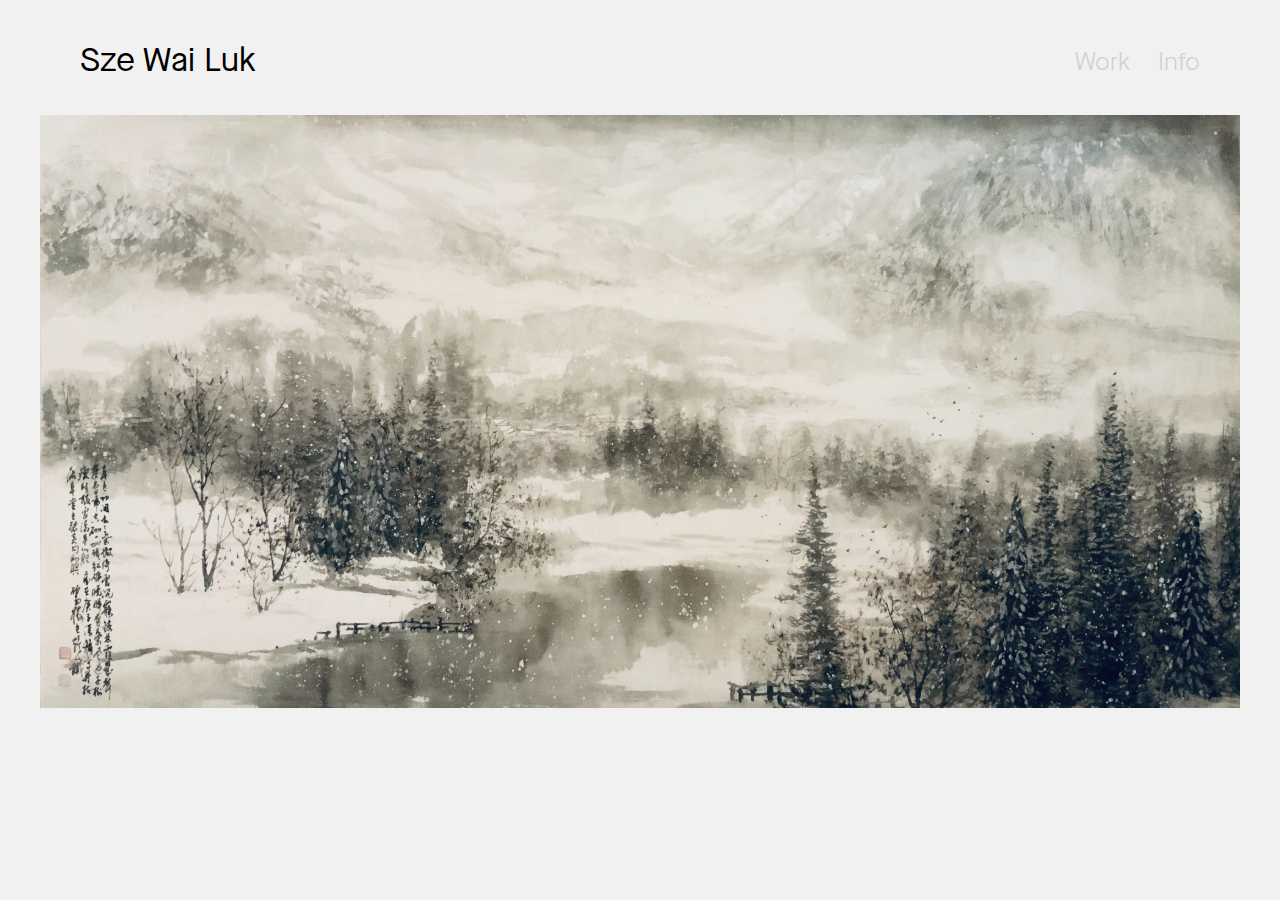
<file: index.html>
<!DOCTYPE html>
<html lang="en-US">

<head>
    <meta charset="UTF-8">
    <meta http-equiv="X-UA-Compatible" content="IE=edge">
    <meta name="viewport" content="width=device-width, initial-scale=1.0, minimum-scale=1.0, maximum-scale=1.0, user-scalable=no">

    <title>Sze Wai Luk</title>
    <link rel="icon" type="image/png" href="favicon.ico">

    <meta name="description" content="Sze Wai Luk Official Website" />

    <!-- OGP -->
    <meta property="og:type" content="website">
    <meta property="og:title" content="Sze Wai Luk">
    <meta property="og:url" content="http://szewailuk.com">


    <meta property="og:description" content="Sze Wai Luk Official Website">
    <meta property="og:site_name" content="Sze Wai Luk">
    <!-- /OGP -->

    <link rel="stylesheet" href="bootstrap/css/bootstrap.min.css">
    <link rel='stylesheet' id='style-css' href='assets/css/styles.css' type='text/css' media='all' />
    <link rel="stylesheet" href="assets/css/hamburgers.min.css">
    <script src="assets/js/jquery-3.5.1.min.js"></script>
    <script type='text/javascript' src='assets/js/jquery-migrate-1.4.1.min.js'></script>
</head>

<body class="home">
    <!-- Overlay -->
    <div id="myNav" class="overlay mobile-visible">
        <div class="overlay-content">
            <a href="01.html">Arboretum</a>
            <a href="02.html">Sea to Sky</a>
            <a href="03.html">Early Winter</a>
            <a href="04.html">Southwest</a>
            <a href="05.html">Woods</a>
            <a href="06.html">Spring Flora</a>
            <a href="07.html">East Vivarium</a>
            <a href="08.html">Zephyr</a>
            <a href="09.html">Presentation</a>
            <a href="info.html">Info</a>
        </div>
    </div>
    <!-- End Overlay -->
    <div class="wrap">
        <!-- Header -->
        <header class="header">
            <nav class="navbar">
                <div class="logo">
                    <h1><a href="index.html">Sze Wai Luk</a></h1>
                </div>
                <div class="display-inline mobile-hidden">
                    <button class="navbar-toggler" type="button" data-toggle="collapse" data-target="#navbarToggleExternalContent" aria-controls="navbarToggleExternalContent" aria-expanded="false" aria-label="Toggle navigation">Work</button>
                    <h2 class="display-inline"><a class="info-btn" href="info.html">Info</a></h2>
                </div>

                <div class="display-inline mobile-visible">
                        <button class="hamburger hamburger--squeeze navbar-toggler main-hamburger" type="button" data-toggle="collapse" data-target="#navbarToggleExternalContent" aria-controls="navbarToggleExternalContent" aria-expanded="false" aria-label="Toggle navigation">
                          <span class="hamburger-box">
                            <span class="hamburger-inner"></span>
                          </span>
                        </button>
                </div>
            </nav>
            <div class="collapse mobile-hidden" id="navbarToggleExternalContent">
                <nav class="nav pc-nav cf">
                    <div class="nav-inner-01">
                        <ul class="main-nav">
                            <li><a href="01.html">Arboretum</a>,</li>
                            <li><a href="02.html">Sea to Sky</a>,</li>
                            <li><a href="03.html">Early Winter</a>,</li>
                            <li><a href="04.html">Southwest</a>,</li>
                            <li><a href="05.html">Woods</a>,</li>
                            <li><a href="06.html">Spring Flora</a>,</li>
                            <li><a href="07.html">East Vivarium</a>,</li>
                            <li><a href="08.html">Zephyr</a>,</li>
                            <li><a href="09.html">Presentation</a></li>
                        </ul>
                    </div>
                </nav>
            </div>
        </header>
        <!-- End Header -->
        <!-- Slider -->
        <div class="cycle-slideshow" id="mainpageslider" data-cycle-timeout=4000 data-cycle-center-horz=true>
            <img src="assets/img/mainpage/IMG_4933.jpg">
            <img src="assets/img/mainpage/IMG_5460.jpg">
            <img src="assets/img/mainpage/IMG_4291.jpg">
            <img src="assets/img/mainpage/IMG_3595.jpg">
            <img src="assets/img/mainpage/IMG_4421.jpg">
            <img src="assets/img/mainpage/IMG_5199.jpg">
            <img src="assets/img/mainpage/IMG_5746.jpg">
            <img src="assets/img/mainpage/IMG_5937.jpg">
            <img src="assets/img/mainpage/IMG_5958.jpg">
        </div>
        <!-- End Slider -->
    </div>
    <script src="assets/js/script.js"></script>
    <script type='text/javascript' src='assets/js/jquery.cycle2.min.js'></script>
    <script type='text/javascript' src="assets/js/jquery.cycle2.carousel.min.js"></script>
    <script type='text/javascript' src="assets/js/jquery.cycle2.center.min.js"></script>
    <script src="bootstrap/js/bootstrap.min.js"></script>
    <script type="text/javascript" src="slick/slick.min.js"></script>
</body>
</html>
</file>
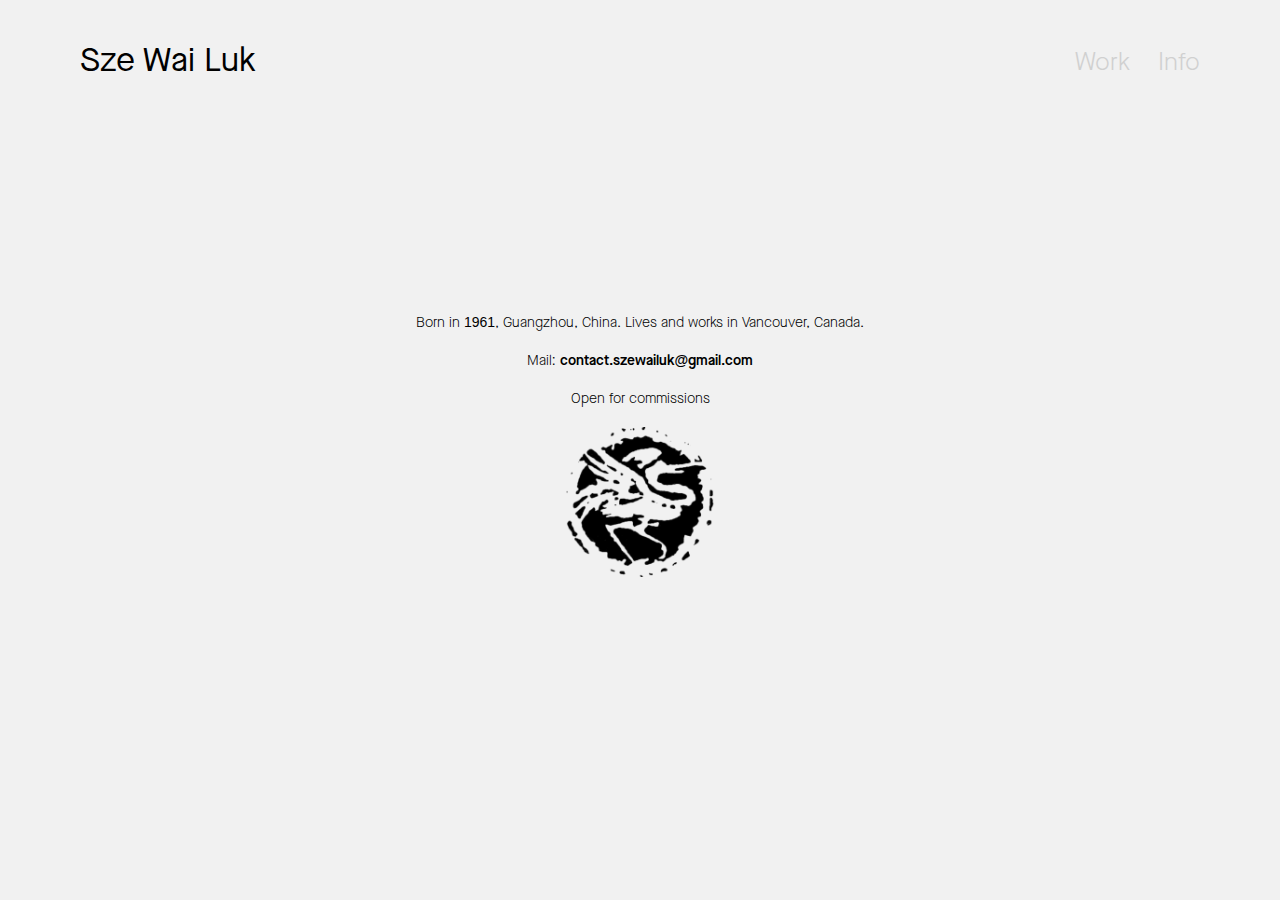
<file: info.html>
<!DOCTYPE html>
<html lang="en-US">

<head>
    <meta charset="UTF-8">
    <meta http-equiv="X-UA-Compatible" content="IE=edge">
    <meta name="viewport" content="width=device-width, initial-scale=1.0, minimum-scale=1.0, maximum-scale=1.0, user-scalable=no">

    <title>Sze Wai Luk</title>
    <link rel="icon" type="image/png" href="favicon.ico">

    <meta name="description" content="Sze Wai Luk Official Website" />

    <!-- OGP -->
    <meta property="og:type" content="website">
    <meta property="og:title" content="Sze Wai Luk">
    <meta property="og:url" content="http://szewailuk.com">


    <meta property="og:description" content="Sze Wai Luk Official Website">
    <meta property="og:site_name" content="Sze Wai Luk">
    <!-- /OGP -->

    <link rel="stylesheet" href="bootstrap/css/bootstrap.min.css">
    <link rel='stylesheet' id='style-css' href='assets/css/styles.css' type='text/css' media='all' />
    <link rel="stylesheet" href="assets/css/hamburgers.min.css">
    <script src="assets/js/jquery-3.5.1.min.js"></script>
    <script type='text/javascript' src='assets/js/jquery-migrate-1.4.1.min.js'></script>
</head>

<body class="home">
    <!-- Overlay -->
    <div id="myNav" class="overlay mobile-visible">
        <div class="overlay-content">
            <a href="01.html">Arboretum</a>
            <a href="02.html">Sea to Sky</a>
            <a href="03.html">Early Winter</a>
            <a href="04.html">Southwest</a>
            <a href="05.html">Woods</a>
            <a href="06.html">Spring Flora</a>
            <a href="07.html">East Vivarium</a>
            <a href="08.html">Zephyr</a>
            <a href="09.html">Presentation</a>
            <a href="info.html">Info</a>
        </div>
    </div>
    <!-- End Overlay -->
    <div class="wrap">
        <!-- Header -->
        <header class="header">
            <nav class="navbar">
                <div class="logo">
                    <h1><a href="index.html">Sze Wai Luk</a></h1>
                </div>
                <div class="display-inline mobile-hidden">
                    <button class="navbar-toggler" type="button" data-toggle="collapse" data-target="#navbarToggleExternalContent" aria-controls="navbarToggleExternalContent" aria-expanded="false" aria-label="Toggle navigation">Work</button>
                    <h2 class="display-inline"><a class="info-btn" href="info.html">Info</a></h2>
                </div>

                <div class="display-inline mobile-visible">
                        <button class="hamburger hamburger--squeeze navbar-toggler main-hamburger" type="button" data-toggle="collapse" data-target="#navbarToggleExternalContent" aria-controls="navbarToggleExternalContent" aria-expanded="false" aria-label="Toggle navigation">
                          <span class="hamburger-box">
                            <span class="hamburger-inner"></span>
                          </span>
                        </button>
                </div>
            </nav>
            <div class="collapse mobile-hidden" id="navbarToggleExternalContent">
                <nav class="nav pc-nav cf">
                    <div class="nav-inner-01">
                        <ul class="main-nav">
                            <li><a href="01.html">Arboretum</a>,</li>
                            <li><a href="02.html">Sea to Sky</a>,</li>
                            <li><a href="03.html">Early Winter</a>,</li>
                            <li><a href="04.html">Southwest</a>,</li>
                            <li><a href="05.html">Woods</a>,</li>
                            <li><a href="06.html">Spring Flora</a>,</li>
                            <li><a href="07.html">East Vivarium</a>,</li>
                            <li><a href="08.html">Zephyr</a>,</li>
                            <li><a href="09.html">Presentation</a></li>
                        </ul>
                    </div>
                </nav>
            </div>
        </header>
        <!-- End Header -->

        <div id="info">
            <p>
                Born in 1961, Guangzhou, China.
                Lives and works in Vancouver, Canada.
            </p>
            <p>
                Mail: <a href="mailto:contact.szewailuk@gmail.com" class="contact">contact.szewailuk@gmail.com</a>
            </p>
            <p>
                Open for commissions
            </p>
            <p>
                <img src="assets/img/crane.png">
            </p>
        </div>
    </div>
    <script src="assets/js/script.js"></script>
    <script src="bootstrap/js/bootstrap.min.js"></script>
    <script type="text/javascript" src="slick/slick.min.js"></script>
</body>
</html>
</file>
<file: assets/css/styles.css>
CSS RESET */

html,
body,
div,
.padder,
object,
iframe,
h1,
h2,
h3,
h4,
h5,
h6,
p,
blockquote,
pre,
abbr,
acronym,
address,
cite,
code,
del,
dfn,
em,
img,
ins,
kbd,
q,
samp,
small,
strong,
sub,
sup,
var,
b,
i,
dl,
dt,
dd,
ol,
ul,
li,
fieldset,
form,
label,
legend,
table,
caption,
tbody,
tfoot,
thead,
tr,
th,
td,
article,
aside,
canvas,
details,
figcaption,
figure,
footer,
header,
hgroup,
menu,
nav,
section,
summary,
time,
mark,
audio,
video {
    margin: 0;
    padding: 0;
    border: 0;
    outline: 0;
    font-size: 100%;
    vertical-align: baseline;
    background: transparent;
}

table {
    border-collapse: collapse;
    border-spacing: 0;
}

fieldset,
img {
    border: 0;
}

article,
aside,
details,
figcaption,
figure,
footer,
header,
hgroup,
menu,
nav,
section,
img,
object,
embed {
    display: block
}

address,
caption,
cite,
code,
dfn,
th,
var {
    font-style: normal;
    font-weight: normal;
}

nav ul,
nav li {
    list-style: none;
}

caption,
th {
    text-align: left;
}

h1,
h2,
h3,
h4,
h5,
h6 {
    font-size: 100%;
    font-weight: normal;
    width: auto
}

q:before,
q:after {
    content: "";
}

abbr,
acronym {
    font-variant: normal;
}

sup {
    vertical-align: text-top;
}

sub {
    vertical-align: text-bottom;
}

input,
textarea,
select {
    font-family: inherit;
    font-size: inherit;
    font-weight: inherit;
}

legend {
    color: #000;
}

a,
.no-touch a:hover,
.no-touch a:visited:hover,
a:active,
.no-touch a:active:hover {
    outline: none
}

/* a,.no-touch a:hover,.no-touch a:visited:hover,a:visited{text-decoration: none} */

a {
    outline: none;
}

::selection {
    background: #000;
    color: #fff;
    text-shadow: none;
}

::-moz-selection {
    background: #000;
    color: #fff;
    text-shadow: none;
}

::-webkit-selection {
    background: #000;
    color: #fff;
    text-shadow: none;
}

*,
*:before,
*:after {
    -webkit-box-sizing: border-box;
    -moz-box-sizing: border-box;
    box-sizing: border-box;
}

img {
    color: transparent;
    font-size: 0;
    border: none;
    outline: none;
    /* max-width: 100%; */
    /*
  For IE.
  http://css-tricks.com/ie-fix-bicubic-scaling-for-images
*/
    -ms-interpolation-mode: bicubic;
}

.opacity img {
    opacity: 0;
    filter: alpha(opacity=0);
    /* ie lt 8 */
    -ms-filter: "alpha(opacity=0)";
    /* ie 8 */
    -moz-opacity: 0;
    /* FF lt 1.5, Netscape */
    -khtml-opacity: 0;
    /* Safari 1.x */
}

/* __Basic
---------------------------------------------------------------- */

* {
    -webkit-text-size-adjust: 100%;
}

html,
body {
    width: 100%;
    height: 100%;
    margin: 0;
    padding: 0;
    background: #f1f1f1;
}

body {
    font-family: 'MaisonNeue', Helvetica, sans-serif;
    font-size: 62.5%;
    font-weight: 300;
    color: #000;
    line-height: 1.4em;
    word-wrap: break-word;
    overflow-wrap: break-word;
    min-height: 600px;
}

body {
    -webkit-transition: background-color 1s ease-in-out !important;
    -moz-transition: background-color 1s ease-in-out !important;
    -o-transition: background-color 1s ease-in-out !important;
    transition: background-color 1s ease-in-out !important;
    -webkit-touch-callout: none;
    /*-webkit-tap-highlight-color: #ddd;*/
    -webkit-font-smoothing: antialiased;
    -moz-font-smoothing: antialiased;
    -moz-osx-font-smoothing: grayscale;
    font-smoothing: antialiased;
    text-rendering: optimizeLegibility;
    font-smooth: always;
    zoom: reset;
}

.display-inline {
    display: inline-block;
}

.mobile-visible{
    display: none;
}

/*  __H
---------------------------------------------------------------- */

h1 {
    font-size: 25pt;
    font-weight: 400;
    line-height: 1.4em;
    border-bottom: 1em;
}

h2 {
    color: #d0d0d0;
    font-size: 25px;
    font-weight: 300;
    line-height: 1.4em;
}


/*  __P
---------------------------------------------------------------- */

p {
    font-size: 14px;
    line-height: 1.6em;
}

/* __A
---------------------------------------------------------------- */

a:link {
    text-decoration: none;
    color: #000;
}

a:active {
    text-decoration: none;
    color: #000;
}

a:visited {
    text-decoration: none;
    color: #000;
}

a:hover {
    text-decoration: none;
    color: #777777;
}

a img {
    border: none;
}

/* __nav
---------------------------------------------------------------- */

.navbar {
    padding: 0em;
}

.navbar-toggler {
    color: #d0d0d0;
    font-size: 25px;
    font-weight: 300;
    line-height: 1.4em;
    margin-bottom: 0em;
    margin-right: 1em;
    padding: 0em;
    border: none;
}

.navbar-toggler:focus {
    outline: none;
}

.navbar-toggler h2 {
    margin-bottom: 0em;
    margin-right: 1em;
}

.navbarToggleExternalContent {
    padding:0;
}

.main-nav {
    margin-top: 1em;
}

.main-nav li {
    display: inline-block;
    font-size: 32pt;
    line-height: 35pt;
    text-decoration: none;
    color: #777777;
    padding-right: 0.25em;
}

.main-nav a {
    padding-right: 0.25em;
}

.info-btn {
    color: #d0d0d0 !important;
    font-size: 25px;
    font-weight: 300;
    line-height: 1.4em;
    margin-bottom: 0em;
}

.header {
    padding: 4em 8em 1em 8em;
}

/*  __List
---------------------------------------------------------------- */

ul,
ol {
    margin: 0;
    padding: 0;
}

ul {
    list-style: none outside;
}

/*  __img
---------------------------------------------------------------- */

img {
    max-width: 100%;
    height: auto;
}

/* __Wrap
---------------------------------------------------------------- */

.wrap {
    margin: 0 auto;
    width: 100%;
    height: 100%;
}

body>.wrap {
    height: auto;
    min-height: 100%;
}

.main {
    margin: 0 auto;
    width: 100%;
    height: 100%;
}


/* __Cycle Slider
---------------------------------------------------------------- */

.cycle-slideshow {
        position: relative;
        z-index: 0;
}

.cycle-slideshow img{
    max-height: 60vh;
    margin: auto;
    padding: 10px;
}

#mainpageslider img{
    max-height: 80vh;
}

.variable {
    /*margin-left: 60px;*/
    margin: 10px 60px;
    opacity: 0;
    visibility: hidden;
    transition: opacity 1s ease;
    -webkit-transition: opacity 1s ease;
}

.slick-initialized { 
    visibility: visible;
    opacity: 1;  
}

.variable img {
    height: auto;
    width: auto;
    max-width: 88vw;
    padding-left: 15px;
}

.slider_div {
    outline: none;
    position: relative;
}

.slick-slide {
    outline: none
}

.slick-prev:before, .slick-next:before {
    color: #d0d0d0 !important;
}

.s01 img {
    max-height: 31vw;
    /*max-height: 45vw;*/
}

.s02 img {
    max-height: 41vw;
}

.s03 img {
    max-width: 91vw;
    /*max-height: 42vw;*/
}

.s04 img {
    max-height: 41vw;
}

.s05 img {
    max-height: 40vw;
}

.s06 img {
    max-height: 45vw;
}

.s07 img {
    max-height: 45vw;
}

.s08 img {
    max-height: 44vw;
}

.s09 img {
    max-height: 31vw;
}



/* __Overlay
---------------------------------------------------------------- */

.hamburger {
    display: none !important;
    z-index: 1;
}

.hamburger-inner, .hamburger-inner:after, .hamburger-inner:before {
    background-color: #d0d0d0 !important;
    width: 35px !important;
    height: 3.5px !important;
}

.hamburger-box {
    height: 27px !important;
}

.overlay {
  height: 0%;
  width: 100%;
  position: fixed;
  z-index: 1;
  top: 0;
  left: 0;
  background-color: rgb(0,0,0);
  background-color: rgba(0,0,0, 0.9);
  overflow-y: hidden;
  transition: 0.5s;
  padding-left: 6em;
  padding-right: 6em;
}

.overlay-content {
  position: relative;
  top: 25%;
  width: 100%;
  text-align: center;
}

.overlay a {
  text-decoration: none;
  font-size: 36px;
  line-height: 38px;
  color: #818181;
  display: block;
  transition: 0.3s;
}

.overlay a:hover, .overlay a:focus {
  color: #f1f1f1;
}

.overlay .closebtn {
  position: absolute;
  top: 20px;
  right: 45px;
  font-size: 60px;
}

/* __Info
---------------------------------------------------------------- */

#info {
    margin: 10px 8em;
    display: flex;
    flex-direction: column;
    justify-content: center;
    align-items: center;
    text-align: center;
    min-height: 75vh;
}

#info img {
    height: 150px;
}

.contact {
    font-weight: 600;
}
.modal-body {
    /*padding-top: 5em;*/
}
.pop {
    position: absolute;
    top: 16px;
    right: 10px;
    color: rgba(255,255,255,.5) !important;
    font-size: 35px;
    font-weight: 300;
    mix-blend-mode: difference;
}

.modal-content {
    background-color: transparent !important;
    border: none !important;

}

.imagepreview {
    max-height: 90vh;
    margin-left: auto;
    margin-right: auto;
}

.close {
    text-shadow: none;
    color: #d0d0d0 !important;
    font-size: 50px;
    font-weight: 300;

}

.hidden {
    visibility: none;
}

/* __Fade
-------------------------------- */

body {

    -webkit-animation: fadein 1.5s; /* Safari, Chrome and Opera > 12.1 */
       -moz-animation: fadein 1.5s; /* Firefox < 16 */
        -ms-animation: fadein 1.5s; /* Internet Explorer */
         -o-animation: fadein 1.5s; /* Opera < 12.1 */
            animation: fadein 1.5s;
}

@keyframes fadein {
    from { opacity: 0; }
    to   { opacity: 1; }
}

/* Firefox < 16 */
@-moz-keyframes fadein {
    from { opacity: 0; }
    to   { opacity: 1; }
}

/* Safari, Chrome and Opera > 12.1 */
@-webkit-keyframes fadein {
    from { opacity: 0; }
    to   { opacity: 1; }
}

/* Internet Explorer */
@-ms-keyframes fadein {
    from { opacity: 0; }
    to   { opacity: 1; }
}

/* Opera < 12.1 */
@-o-keyframes fadein {
    from { opacity: 0; }
    to   { opacity: 1; }
}

/* ---------------------------------------------------------------------

__Media Query

--------------------------------------------------------------------- */
@media only screen and (max-width: 1850px) {
    .s09 img {
        max-height: 36vw;
    }

    .s03 img {
        max-width: 92vw;
    }
}


@media only screen and (max-width: 1500px) {
    .s09 img {
        max-height: 44vw;
    }
    .s03 img {
        max-width: 90vw;
    }
}


@media only screen and (max-width: 1235px) {
    .s03 img {
        max-width: 88vw;
    }
    .s06 img {
        max-height: 43vw;
    }

    .s07 img {
        max-height: 43vw;
    }
    .s08 img {
        max-width: 90vw;
    }
    .s09 img {
        max-height: 48vw;
    }
}

@media only screen and (max-width: 1050px) {
    .s03 img {
        max-width: 84vw;
    }
    .s06 img {
        max-height: 43vw;
    }

    .s07 img {
        max-height: 41vw;
    }

    .s08 img {
        max-width: 88vw;
    }
}

@media only screen and (max-width: 500px) {
    .cycle-slideshow {
        position: absolute;
        bottom: 0;
        width: 100%;
    }

    .header {
        padding: 4em 4em 1em 4em;
    }

    #info {
        margin: 0em 4em;
    }

    .mobile-hidden{
        display: none;
    }

    .mobile-visible{
        display: inline-block;
    }

    .hamburger {
        display: block !important;
        position: fixed !important;
        top: 3em !important;
        right: 21px !important;
        left: none;
    }



    .main-nav li {
        font-size: 32pt;
        line-height: 34pt;
    }

    .variable {
        margin: 0;
        opacity: 1;
        visibility: visible;
    }

    .variable img {
        max-height: none;
        margin: auto;
        width: 80vw;
        /*max-width: 90vw;*/
        padding-left: 0;
        padding-bottom: 15px;
    }
    .navbar-toggler{
        margin-right: 0.5em;
    }
}

@media only screen and (max-width: 350px) {
    .overlay-content {
        top: 16%;
    }
    .header {
        padding: 4em 3em 0em 3em;
    }
}

@media only screen and (max-width: 300px) {
    .header {
        padding: 4em 3em 0em 3em;
    }
}


@media only screen and (max-height: 450px) {
    .cycle-slideshow {
        position: relative;
    }
}


@media (min-width: 576px) {
    .modal-dialog {
        max-width: 90vw;
        /*margin: 1.75rem auto;*/
    }
}

/* ----- Maison Neue Extended  --------------------------------------------- */

@font-face {
    font-family: 'MaisonNeueExtended';
    src: url('../fonts/MaisonNeueExtendedTRIAL-Thin.otf');
    font-weight: 100;
    font-style: normal;
}

@font-face {
    font-family: 'MaisonNeueExtended';
    src: url('../fonts/MaisonNeueExtendedTRIAL-Light.otf');
    font-weight: 300;
    font-style: normal;
}

@font-face {
    font-family: 'MaisonNeueExtended';
    src: url('../fonts/MaisonNeueExtendedTRIAL-Book.otf');
    font-weight: normal;
    font-style: normal;
}


@font-face {
    font-family: 'MaisonNeueExtended';
    src: url('../fonts/MaisonNeueExtendedTRIAL-Medium.otf');
    font-weight: 500;
    font-style: normal;
}


@font-face {
    font-family: 'MaisonNeueExtended';
    src: url('../fonts/MaisonNeueExtendedTRIAL-Demi.otf');
    font-weight: 600;
    font-style: normal;
}

/* ----- Maison Neue --------------------------------------------- */

@font-face {
    font-family: 'MaisonNeue';
    src: url('../fonts/MaisonNeueTRIAL-Thin.otf');
    font-weight: 100;
    font-style: normal;
}

@font-face {
    font-family: 'MaisonNeue';
    src: url('../fonts/MaisonNeueTRIAL-Light.otf');
    font-weight: 300;
    font-style: normal;
}

@font-face {
    font-family: 'MaisonNeue';
    src: url('../fonts/MaisonNeueTRIAL-Book.otf');
    font-weight: normal;
    font-style: normal;
}


@font-face {
    font-family: 'MaisonNeue';
    src: url('../fonts/MaisonNeueTRIAL-Medium.otf');
    font-weight: 500;
    font-style: normal;
}


@font-face {
    font-family: 'MaisonNeue';
    src: url('../fonts/MaisonNeueTRIAL-Demi.otf');
    font-weight: 600;
    font-style: normal;
}
</file>
<file: assets/css/hamburgers.min.css>
/*!
 * Hamburgers
 * @description Tasty CSS-animated hamburgers
 * @author Jonathan Suh @jonsuh
 * @site https://jonsuh.com/hamburgers
 * @link https://github.com/jonsuh/hamburgers
 */.hamburger{font:inherit;display:inline-block;overflow:visible;margin:0;padding:15px;cursor:pointer;transition-timing-function:linear;transition-duration:.15s;transition-property:opacity,filter;text-transform:none;color:inherit;border:0;background-color:transparent}.hamburger.is-active:hover,.hamburger:hover{opacity:.7}.hamburger.is-active .hamburger-inner,.hamburger.is-active .hamburger-inner:after,.hamburger.is-active .hamburger-inner:before{background-color:#000}.hamburger-box{position:relative;display:inline-block;width:40px;height:24px}.hamburger-inner{top:50%;display:block;margin-top:-2px}.hamburger-inner,.hamburger-inner:after,.hamburger-inner:before{position:absolute;width:40px;height:4px;transition-timing-function:ease;transition-duration:.15s;transition-property:transform;border-radius:4px;background-color:#000}.hamburger-inner:after,.hamburger-inner:before{display:block;content:""}.hamburger-inner:before{top:-10px}.hamburger-inner:after{bottom:-10px}.hamburger--3dx .hamburger-box{perspective:80px}.hamburger--3dx .hamburger-inner{transition:transform .15s cubic-bezier(.645,.045,.355,1),background-color 0s cubic-bezier(.645,.045,.355,1) .1s}.hamburger--3dx .hamburger-inner:after,.hamburger--3dx .hamburger-inner:before{transition:transform 0s cubic-bezier(.645,.045,.355,1) .1s}.hamburger--3dx.is-active .hamburger-inner{transform:rotateY(180deg);background-color:transparent!important}.hamburger--3dx.is-active .hamburger-inner:before{transform:translate3d(0,10px,0) rotate(45deg)}.hamburger--3dx.is-active .hamburger-inner:after{transform:translate3d(0,-10px,0) rotate(-45deg)}.hamburger--3dx-r .hamburger-box{perspective:80px}.hamburger--3dx-r .hamburger-inner{transition:transform .15s cubic-bezier(.645,.045,.355,1),background-color 0s cubic-bezier(.645,.045,.355,1) .1s}.hamburger--3dx-r .hamburger-inner:after,.hamburger--3dx-r .hamburger-inner:before{transition:transform 0s cubic-bezier(.645,.045,.355,1) .1s}.hamburger--3dx-r.is-active .hamburger-inner{transform:rotateY(-180deg);background-color:transparent!important}.hamburger--3dx-r.is-active .hamburger-inner:before{transform:translate3d(0,10px,0) rotate(45deg)}.hamburger--3dx-r.is-active .hamburger-inner:after{transform:translate3d(0,-10px,0) rotate(-45deg)}.hamburger--3dy .hamburger-box{perspective:80px}.hamburger--3dy .hamburger-inner{transition:transform .15s cubic-bezier(.645,.045,.355,1),background-color 0s cubic-bezier(.645,.045,.355,1) .1s}.hamburger--3dy .hamburger-inner:after,.hamburger--3dy .hamburger-inner:before{transition:transform 0s cubic-bezier(.645,.045,.355,1) .1s}.hamburger--3dy.is-active .hamburger-inner{transform:rotateX(-180deg);background-color:transparent!important}.hamburger--3dy.is-active .hamburger-inner:before{transform:translate3d(0,10px,0) rotate(45deg)}.hamburger--3dy.is-active .hamburger-inner:after{transform:translate3d(0,-10px,0) rotate(-45deg)}.hamburger--3dy-r .hamburger-box{perspective:80px}.hamburger--3dy-r .hamburger-inner{transition:transform .15s cubic-bezier(.645,.045,.355,1),background-color 0s cubic-bezier(.645,.045,.355,1) .1s}.hamburger--3dy-r .hamburger-inner:after,.hamburger--3dy-r .hamburger-inner:before{transition:transform 0s cubic-bezier(.645,.045,.355,1) .1s}.hamburger--3dy-r.is-active .hamburger-inner{transform:rotateX(180deg);background-color:transparent!important}.hamburger--3dy-r.is-active .hamburger-inner:before{transform:translate3d(0,10px,0) rotate(45deg)}.hamburger--3dy-r.is-active .hamburger-inner:after{transform:translate3d(0,-10px,0) rotate(-45deg)}.hamburger--3dxy .hamburger-box{perspective:80px}.hamburger--3dxy .hamburger-inner{transition:transform .15s cubic-bezier(.645,.045,.355,1),background-color 0s cubic-bezier(.645,.045,.355,1) .1s}.hamburger--3dxy .hamburger-inner:after,.hamburger--3dxy .hamburger-inner:before{transition:transform 0s cubic-bezier(.645,.045,.355,1) .1s}.hamburger--3dxy.is-active .hamburger-inner{transform:rotateX(180deg) rotateY(180deg);background-color:transparent!important}.hamburger--3dxy.is-active .hamburger-inner:before{transform:translate3d(0,10px,0) rotate(45deg)}.hamburger--3dxy.is-active .hamburger-inner:after{transform:translate3d(0,-10px,0) rotate(-45deg)}.hamburger--3dxy-r .hamburger-box{perspective:80px}.hamburger--3dxy-r .hamburger-inner{transition:transform .15s cubic-bezier(.645,.045,.355,1),background-color 0s cubic-bezier(.645,.045,.355,1) .1s}.hamburger--3dxy-r .hamburger-inner:after,.hamburger--3dxy-r .hamburger-inner:before{transition:transform 0s cubic-bezier(.645,.045,.355,1) .1s}.hamburger--3dxy-r.is-active .hamburger-inner{transform:rotateX(180deg) rotateY(180deg) rotate(-180deg);background-color:transparent!important}.hamburger--3dxy-r.is-active .hamburger-inner:before{transform:translate3d(0,10px,0) rotate(45deg)}.hamburger--3dxy-r.is-active .hamburger-inner:after{transform:translate3d(0,-10px,0) rotate(-45deg)}.hamburger--arrow.is-active .hamburger-inner:before{transform:translate3d(-8px,0,0) rotate(-45deg) scaleX(.7)}.hamburger--arrow.is-active .hamburger-inner:after{transform:translate3d(-8px,0,0) rotate(45deg) scaleX(.7)}.hamburger--arrow-r.is-active .hamburger-inner:before{transform:translate3d(8px,0,0) rotate(45deg) scaleX(.7)}.hamburger--arrow-r.is-active .hamburger-inner:after{transform:translate3d(8px,0,0) rotate(-45deg) scaleX(.7)}.hamburger--arrowalt .hamburger-inner:before{transition:top .1s ease .1s,transform .1s cubic-bezier(.165,.84,.44,1)}.hamburger--arrowalt .hamburger-inner:after{transition:bottom .1s ease .1s,transform .1s cubic-bezier(.165,.84,.44,1)}.hamburger--arrowalt.is-active .hamburger-inner:before{top:0;transition:top .1s ease,transform .1s cubic-bezier(.895,.03,.685,.22) .1s;transform:translate3d(-8px,-10px,0) rotate(-45deg) scaleX(.7)}.hamburger--arrowalt.is-active .hamburger-inner:after{bottom:0;transition:bottom .1s ease,transform .1s cubic-bezier(.895,.03,.685,.22) .1s;transform:translate3d(-8px,10px,0) rotate(45deg) scaleX(.7)}.hamburger--arrowalt-r .hamburger-inner:before{transition:top .1s ease .1s,transform .1s cubic-bezier(.165,.84,.44,1)}.hamburger--arrowalt-r .hamburger-inner:after{transition:bottom .1s ease .1s,transform .1s cubic-bezier(.165,.84,.44,1)}.hamburger--arrowalt-r.is-active .hamburger-inner:before{top:0;transition:top .1s ease,transform .1s cubic-bezier(.895,.03,.685,.22) .1s;transform:translate3d(8px,-10px,0) rotate(45deg) scaleX(.7)}.hamburger--arrowalt-r.is-active .hamburger-inner:after{bottom:0;transition:bottom .1s ease,transform .1s cubic-bezier(.895,.03,.685,.22) .1s;transform:translate3d(8px,10px,0) rotate(-45deg) scaleX(.7)}.hamburger--arrowturn.is-active .hamburger-inner{transform:rotate(-180deg)}.hamburger--arrowturn.is-active .hamburger-inner:before{transform:translate3d(8px,0,0) rotate(45deg) scaleX(.7)}.hamburger--arrowturn.is-active .hamburger-inner:after{transform:translate3d(8px,0,0) rotate(-45deg) scaleX(.7)}.hamburger--arrowturn-r.is-active .hamburger-inner{transform:rotate(-180deg)}.hamburger--arrowturn-r.is-active .hamburger-inner:before{transform:translate3d(-8px,0,0) rotate(-45deg) scaleX(.7)}.hamburger--arrowturn-r.is-active .hamburger-inner:after{transform:translate3d(-8px,0,0) rotate(45deg) scaleX(.7)}.hamburger--boring .hamburger-inner,.hamburger--boring .hamburger-inner:after,.hamburger--boring .hamburger-inner:before{transition-property:none}.hamburger--boring.is-active .hamburger-inner{transform:rotate(45deg)}.hamburger--boring.is-active .hamburger-inner:before{top:0;opacity:0}.hamburger--boring.is-active .hamburger-inner:after{bottom:0;transform:rotate(-90deg)}.hamburger--collapse .hamburger-inner{top:auto;bottom:0;transition-delay:.13s;transition-timing-function:cubic-bezier(.55,.055,.675,.19);transition-duration:.13s}.hamburger--collapse .hamburger-inner:after{top:-20px;transition:top .2s cubic-bezier(.33333,.66667,.66667,1) .2s,opacity .1s linear}.hamburger--collapse .hamburger-inner:before{transition:top .12s cubic-bezier(.33333,.66667,.66667,1) .2s,transform .13s cubic-bezier(.55,.055,.675,.19)}.hamburger--collapse.is-active .hamburger-inner{transition-delay:.22s;transition-timing-function:cubic-bezier(.215,.61,.355,1);transform:translate3d(0,-10px,0) rotate(-45deg)}.hamburger--collapse.is-active .hamburger-inner:after{top:0;transition:top .2s cubic-bezier(.33333,0,.66667,.33333),opacity .1s linear .22s;opacity:0}.hamburger--collapse.is-active .hamburger-inner:before{top:0;transition:top .1s cubic-bezier(.33333,0,.66667,.33333) .16s,transform .13s cubic-bezier(.215,.61,.355,1) .25s;transform:rotate(-90deg)}.hamburger--collapse-r .hamburger-inner{top:auto;bottom:0;transition-delay:.13s;transition-timing-function:cubic-bezier(.55,.055,.675,.19);transition-duration:.13s}.hamburger--collapse-r .hamburger-inner:after{top:-20px;transition:top .2s cubic-bezier(.33333,.66667,.66667,1) .2s,opacity .1s linear}.hamburger--collapse-r .hamburger-inner:before{transition:top .12s cubic-bezier(.33333,.66667,.66667,1) .2s,transform .13s cubic-bezier(.55,.055,.675,.19)}.hamburger--collapse-r.is-active .hamburger-inner{transition-delay:.22s;transition-timing-function:cubic-bezier(.215,.61,.355,1);transform:translate3d(0,-10px,0) rotate(45deg)}.hamburger--collapse-r.is-active .hamburger-inner:after{top:0;transition:top .2s cubic-bezier(.33333,0,.66667,.33333),opacity .1s linear .22s;opacity:0}.hamburger--collapse-r.is-active .hamburger-inner:before{top:0;transition:top .1s cubic-bezier(.33333,0,.66667,.33333) .16s,transform .13s cubic-bezier(.215,.61,.355,1) .25s;transform:rotate(90deg)}.hamburger--elastic .hamburger-inner{top:2px;transition-timing-function:cubic-bezier(.68,-.55,.265,1.55);transition-duration:.275s}.hamburger--elastic .hamburger-inner:before{top:10px;transition:opacity .125s ease .275s}.hamburger--elastic .hamburger-inner:after{top:20px;transition:transform .275s cubic-bezier(.68,-.55,.265,1.55)}.hamburger--elastic.is-active .hamburger-inner{transition-delay:75ms;transform:translate3d(0,10px,0) rotate(135deg)}.hamburger--elastic.is-active .hamburger-inner:before{transition-delay:0s;opacity:0}.hamburger--elastic.is-active .hamburger-inner:after{transition-delay:75ms;transform:translate3d(0,-20px,0) rotate(-270deg)}.hamburger--elastic-r .hamburger-inner{top:2px;transition-timing-function:cubic-bezier(.68,-.55,.265,1.55);transition-duration:.275s}.hamburger--elastic-r .hamburger-inner:before{top:10px;transition:opacity .125s ease .275s}.hamburger--elastic-r .hamburger-inner:after{top:20px;transition:transform .275s cubic-bezier(.68,-.55,.265,1.55)}.hamburger--elastic-r.is-active .hamburger-inner{transition-delay:75ms;transform:translate3d(0,10px,0) rotate(-135deg)}.hamburger--elastic-r.is-active .hamburger-inner:before{transition-delay:0s;opacity:0}.hamburger--elastic-r.is-active .hamburger-inner:after{transition-delay:75ms;transform:translate3d(0,-20px,0) rotate(270deg)}.hamburger--emphatic{overflow:hidden}.hamburger--emphatic .hamburger-inner{transition:background-color .125s ease-in .175s}.hamburger--emphatic .hamburger-inner:before{left:0;transition:transform .125s cubic-bezier(.6,.04,.98,.335),top .05s linear .125s,left .125s ease-in .175s}.hamburger--emphatic .hamburger-inner:after{top:10px;right:0;transition:transform .125s cubic-bezier(.6,.04,.98,.335),top .05s linear .125s,right .125s ease-in .175s}.hamburger--emphatic.is-active .hamburger-inner{transition-delay:0s;transition-timing-function:ease-out;background-color:transparent!important}.hamburger--emphatic.is-active .hamburger-inner:before{top:-80px;left:-80px;transition:left .125s ease-out,top .05s linear .125s,transform .125s cubic-bezier(.075,.82,.165,1) .175s;transform:translate3d(80px,80px,0) rotate(45deg)}.hamburger--emphatic.is-active .hamburger-inner:after{top:-80px;right:-80px;transition:right .125s ease-out,top .05s linear .125s,transform .125s cubic-bezier(.075,.82,.165,1) .175s;transform:translate3d(-80px,80px,0) rotate(-45deg)}.hamburger--emphatic-r{overflow:hidden}.hamburger--emphatic-r .hamburger-inner{transition:background-color .125s ease-in .175s}.hamburger--emphatic-r .hamburger-inner:before{left:0;transition:transform .125s cubic-bezier(.6,.04,.98,.335),top .05s linear .125s,left .125s ease-in .175s}.hamburger--emphatic-r .hamburger-inner:after{top:10px;right:0;transition:transform .125s cubic-bezier(.6,.04,.98,.335),top .05s linear .125s,right .125s ease-in .175s}.hamburger--emphatic-r.is-active .hamburger-inner{transition-delay:0s;transition-timing-function:ease-out;background-color:transparent!important}.hamburger--emphatic-r.is-active .hamburger-inner:before{top:80px;left:-80px;transition:left .125s ease-out,top .05s linear .125s,transform .125s cubic-bezier(.075,.82,.165,1) .175s;transform:translate3d(80px,-80px,0) rotate(-45deg)}.hamburger--emphatic-r.is-active .hamburger-inner:after{top:80px;right:-80px;transition:right .125s ease-out,top .05s linear .125s,transform .125s cubic-bezier(.075,.82,.165,1) .175s;transform:translate3d(-80px,-80px,0) rotate(45deg)}.hamburger--minus .hamburger-inner:after,.hamburger--minus .hamburger-inner:before{transition:bottom .08s ease-out 0s,top .08s ease-out 0s,opacity 0s linear}.hamburger--minus.is-active .hamburger-inner:after,.hamburger--minus.is-active .hamburger-inner:before{transition:bottom .08s ease-out,top .08s ease-out,opacity 0s linear .08s;opacity:0}.hamburger--minus.is-active .hamburger-inner:before{top:0}.hamburger--minus.is-active .hamburger-inner:after{bottom:0}.hamburger--slider .hamburger-inner{top:2px}.hamburger--slider .hamburger-inner:before{top:10px;transition-timing-function:ease;transition-duration:.15s;transition-property:transform,opacity}.hamburger--slider .hamburger-inner:after{top:20px}.hamburger--slider.is-active .hamburger-inner{transform:translate3d(0,10px,0) rotate(45deg)}.hamburger--slider.is-active .hamburger-inner:before{transform:rotate(-45deg) translate3d(-5.71429px,-6px,0);opacity:0}.hamburger--slider.is-active .hamburger-inner:after{transform:translate3d(0,-20px,0) rotate(-90deg)}.hamburger--slider-r .hamburger-inner{top:2px}.hamburger--slider-r .hamburger-inner:before{top:10px;transition-timing-function:ease;transition-duration:.15s;transition-property:transform,opacity}.hamburger--slider-r .hamburger-inner:after{top:20px}.hamburger--slider-r.is-active .hamburger-inner{transform:translate3d(0,10px,0) rotate(-45deg)}.hamburger--slider-r.is-active .hamburger-inner:before{transform:rotate(45deg) translate3d(5.71429px,-6px,0);opacity:0}.hamburger--slider-r.is-active .hamburger-inner:after{transform:translate3d(0,-20px,0) rotate(90deg)}.hamburger--spin .hamburger-inner{transition-timing-function:cubic-bezier(.55,.055,.675,.19);transition-duration:.22s}.hamburger--spin .hamburger-inner:before{transition:top .1s ease-in .25s,opacity .1s ease-in}.hamburger--spin .hamburger-inner:after{transition:bottom .1s ease-in .25s,transform .22s cubic-bezier(.55,.055,.675,.19)}.hamburger--spin.is-active .hamburger-inner{transition-delay:.12s;transition-timing-function:cubic-bezier(.215,.61,.355,1);transform:rotate(225deg)}.hamburger--spin.is-active .hamburger-inner:before{top:0;transition:top .1s ease-out,opacity .1s ease-out .12s;opacity:0}.hamburger--spin.is-active .hamburger-inner:after{bottom:0;transition:bottom .1s ease-out,transform .22s cubic-bezier(.215,.61,.355,1) .12s;transform:rotate(-90deg)}.hamburger--spin-r .hamburger-inner{transition-timing-function:cubic-bezier(.55,.055,.675,.19);transition-duration:.22s}.hamburger--spin-r .hamburger-inner:before{transition:top .1s ease-in .25s,opacity .1s ease-in}.hamburger--spin-r .hamburger-inner:after{transition:bottom .1s ease-in .25s,transform .22s cubic-bezier(.55,.055,.675,.19)}.hamburger--spin-r.is-active .hamburger-inner{transition-delay:.12s;transition-timing-function:cubic-bezier(.215,.61,.355,1);transform:rotate(-225deg)}.hamburger--spin-r.is-active .hamburger-inner:before{top:0;transition:top .1s ease-out,opacity .1s ease-out .12s;opacity:0}.hamburger--spin-r.is-active .hamburger-inner:after{bottom:0;transition:bottom .1s ease-out,transform .22s cubic-bezier(.215,.61,.355,1) .12s;transform:rotate(90deg)}.hamburger--spring .hamburger-inner{top:2px;transition:background-color 0s linear .13s}.hamburger--spring .hamburger-inner:before{top:10px;transition:top .1s cubic-bezier(.33333,.66667,.66667,1) .2s,transform .13s cubic-bezier(.55,.055,.675,.19)}.hamburger--spring .hamburger-inner:after{top:20px;transition:top .2s cubic-bezier(.33333,.66667,.66667,1) .2s,transform .13s cubic-bezier(.55,.055,.675,.19)}.hamburger--spring.is-active .hamburger-inner{transition-delay:.22s;background-color:transparent!important}.hamburger--spring.is-active .hamburger-inner:before{top:0;transition:top .1s cubic-bezier(.33333,0,.66667,.33333) .15s,transform .13s cubic-bezier(.215,.61,.355,1) .22s;transform:translate3d(0,10px,0) rotate(45deg)}.hamburger--spring.is-active .hamburger-inner:after{top:0;transition:top .2s cubic-bezier(.33333,0,.66667,.33333),transform .13s cubic-bezier(.215,.61,.355,1) .22s;transform:translate3d(0,10px,0) rotate(-45deg)}.hamburger--spring-r .hamburger-inner{top:auto;bottom:0;transition-delay:0s;transition-timing-function:cubic-bezier(.55,.055,.675,.19);transition-duration:.13s}.hamburger--spring-r .hamburger-inner:after{top:-20px;transition:top .2s cubic-bezier(.33333,.66667,.66667,1) .2s,opacity 0s linear}.hamburger--spring-r .hamburger-inner:before{transition:top .1s cubic-bezier(.33333,.66667,.66667,1) .2s,transform .13s cubic-bezier(.55,.055,.675,.19)}.hamburger--spring-r.is-active .hamburger-inner{transition-delay:.22s;transition-timing-function:cubic-bezier(.215,.61,.355,1);transform:translate3d(0,-10px,0) rotate(-45deg)}.hamburger--spring-r.is-active .hamburger-inner:after{top:0;transition:top .2s cubic-bezier(.33333,0,.66667,.33333),opacity 0s linear .22s;opacity:0}.hamburger--spring-r.is-active .hamburger-inner:before{top:0;transition:top .1s cubic-bezier(.33333,0,.66667,.33333) .15s,transform .13s cubic-bezier(.215,.61,.355,1) .22s;transform:rotate(90deg)}.hamburger--stand .hamburger-inner{transition:transform 75ms cubic-bezier(.55,.055,.675,.19) .15s,background-color 0s linear 75ms}.hamburger--stand .hamburger-inner:before{transition:top 75ms ease-in 75ms,transform 75ms cubic-bezier(.55,.055,.675,.19) 0s}.hamburger--stand .hamburger-inner:after{transition:bottom 75ms ease-in 75ms,transform 75ms cubic-bezier(.55,.055,.675,.19) 0s}.hamburger--stand.is-active .hamburger-inner{transition:transform 75ms cubic-bezier(.215,.61,.355,1) 0s,background-color 0s linear .15s;transform:rotate(90deg);background-color:transparent!important}.hamburger--stand.is-active .hamburger-inner:before{top:0;transition:top 75ms ease-out .1s,transform 75ms cubic-bezier(.215,.61,.355,1) .15s;transform:rotate(-45deg)}.hamburger--stand.is-active .hamburger-inner:after{bottom:0;transition:bottom 75ms ease-out .1s,transform 75ms cubic-bezier(.215,.61,.355,1) .15s;transform:rotate(45deg)}.hamburger--stand-r .hamburger-inner{transition:transform 75ms cubic-bezier(.55,.055,.675,.19) .15s,background-color 0s linear 75ms}.hamburger--stand-r .hamburger-inner:before{transition:top 75ms ease-in 75ms,transform 75ms cubic-bezier(.55,.055,.675,.19) 0s}.hamburger--stand-r .hamburger-inner:after{transition:bottom 75ms ease-in 75ms,transform 75ms cubic-bezier(.55,.055,.675,.19) 0s}.hamburger--stand-r.is-active .hamburger-inner{transition:transform 75ms cubic-bezier(.215,.61,.355,1) 0s,background-color 0s linear .15s;transform:rotate(-90deg);background-color:transparent!important}.hamburger--stand-r.is-active .hamburger-inner:before{top:0;transition:top 75ms ease-out .1s,transform 75ms cubic-bezier(.215,.61,.355,1) .15s;transform:rotate(-45deg)}.hamburger--stand-r.is-active .hamburger-inner:after{bottom:0;transition:bottom 75ms ease-out .1s,transform 75ms cubic-bezier(.215,.61,.355,1) .15s;transform:rotate(45deg)}.hamburger--squeeze .hamburger-inner{transition-timing-function:cubic-bezier(.55,.055,.675,.19);transition-duration:75ms}.hamburger--squeeze .hamburger-inner:before{transition:top 75ms ease .12s,opacity 75ms ease}.hamburger--squeeze .hamburger-inner:after{transition:bottom 75ms ease .12s,transform 75ms cubic-bezier(.55,.055,.675,.19)}.hamburger--squeeze.is-active .hamburger-inner{transition-delay:.12s;transition-timing-function:cubic-bezier(.215,.61,.355,1);transform:rotate(45deg)}.hamburger--squeeze.is-active .hamburger-inner:before{top:0;transition:top 75ms ease,opacity 75ms ease .12s;opacity:0}.hamburger--squeeze.is-active .hamburger-inner:after{bottom:0;transition:bottom 75ms ease,transform 75ms cubic-bezier(.215,.61,.355,1) .12s;transform:rotate(-90deg)}.hamburger--vortex .hamburger-inner{transition-timing-function:cubic-bezier(.19,1,.22,1);transition-duration:.2s}.hamburger--vortex .hamburger-inner:after,.hamburger--vortex .hamburger-inner:before{transition-delay:.1s;transition-timing-function:linear;transition-duration:0s}.hamburger--vortex .hamburger-inner:before{transition-property:top,opacity}.hamburger--vortex .hamburger-inner:after{transition-property:bottom,transform}.hamburger--vortex.is-active .hamburger-inner{transition-timing-function:cubic-bezier(.19,1,.22,1);transform:rotate(765deg)}.hamburger--vortex.is-active .hamburger-inner:after,.hamburger--vortex.is-active .hamburger-inner:before{transition-delay:0s}.hamburger--vortex.is-active .hamburger-inner:before{top:0;opacity:0}.hamburger--vortex.is-active .hamburger-inner:after{bottom:0;transform:rotate(90deg)}.hamburger--vortex-r .hamburger-inner{transition-timing-function:cubic-bezier(.19,1,.22,1);transition-duration:.2s}.hamburger--vortex-r .hamburger-inner:after,.hamburger--vortex-r .hamburger-inner:before{transition-delay:.1s;transition-timing-function:linear;transition-duration:0s}.hamburger--vortex-r .hamburger-inner:before{transition-property:top,opacity}.hamburger--vortex-r .hamburger-inner:after{transition-property:bottom,transform}.hamburger--vortex-r.is-active .hamburger-inner{transition-timing-function:cubic-bezier(.19,1,.22,1);transform:rotate(-765deg)}.hamburger--vortex-r.is-active .hamburger-inner:after,.hamburger--vortex-r.is-active .hamburger-inner:before{transition-delay:0s}.hamburger--vortex-r.is-active .hamburger-inner:before{top:0;opacity:0}.hamburger--vortex-r.is-active .hamburger-inner:after{bottom:0;transform:rotate(-90deg)}
</file>
